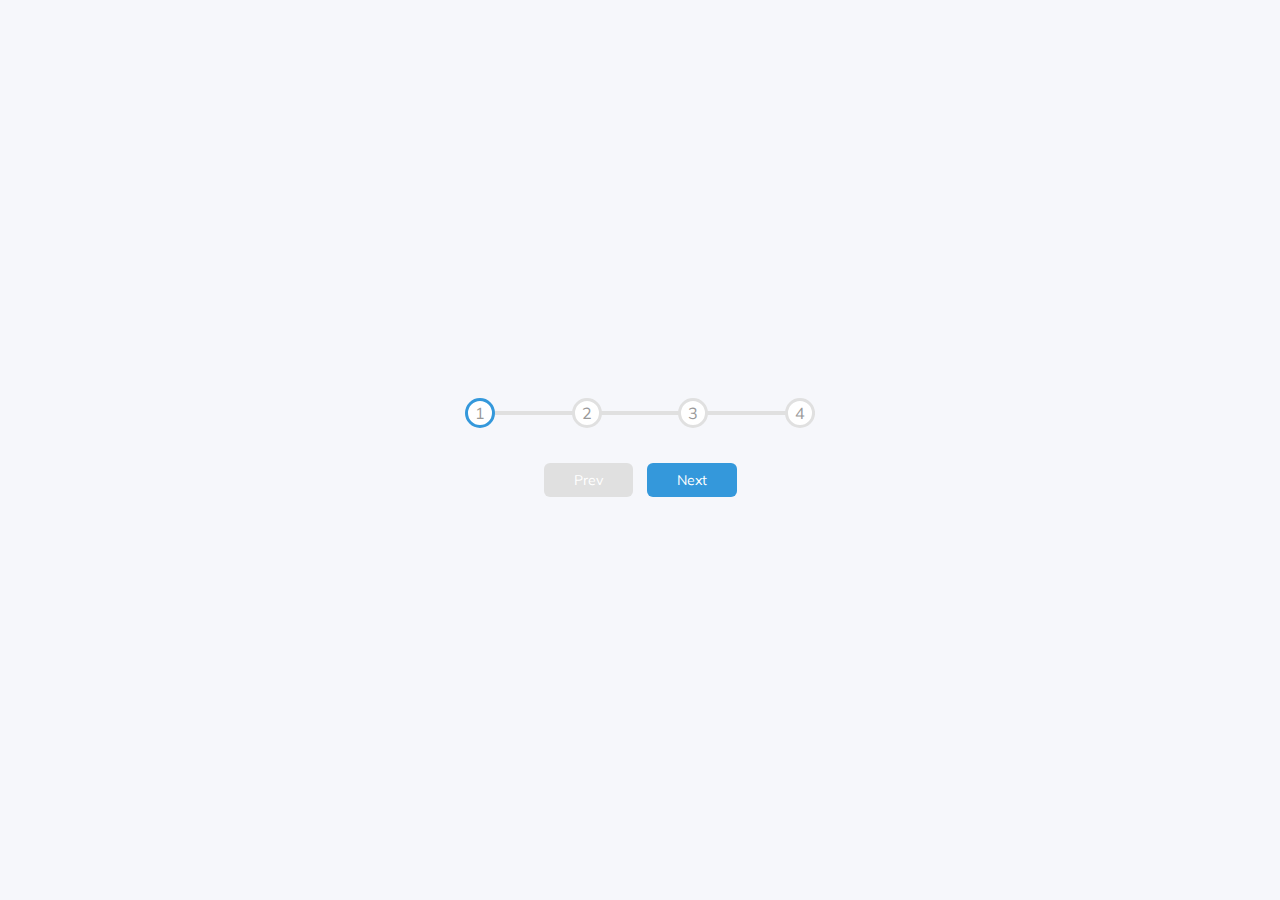
<file: 02_progress_steps/index.html>
<!DOCTYPE html>
<html lang="en">
  <head>
    <meta charset="UTF-8" />
    <meta http-equiv="X-UA-Compatible" content="IE=edge" />
    <meta name="viewport" content="width=device-width, initial-scale=1.0" />
    <title>Progress Steps</title>
    <!-- <link rel="stylesheet" href="https://cdnjs.cloudflare.com/ajax/libs/font-awesome/6.0.0-beta2/css/all.min.css"> -->
    <link rel="stylesheet" href="style.css" />
  </head>
  <body>
    <div class="container">
      <div class="progress-container">
        <div class="progress" id="progress"></div>
        <div class="circle active">1</div>
        <div class="circle">2</div>
        <div class="circle">3</div>
        <div class="circle">4</div>
      </div>

      <button class="btn" id="prev" disabled>Prev</button>
      <button class="btn" id="next">Next</button>
    </div>

    <script src="script.js"></script>
  </body>
</html>
</file>
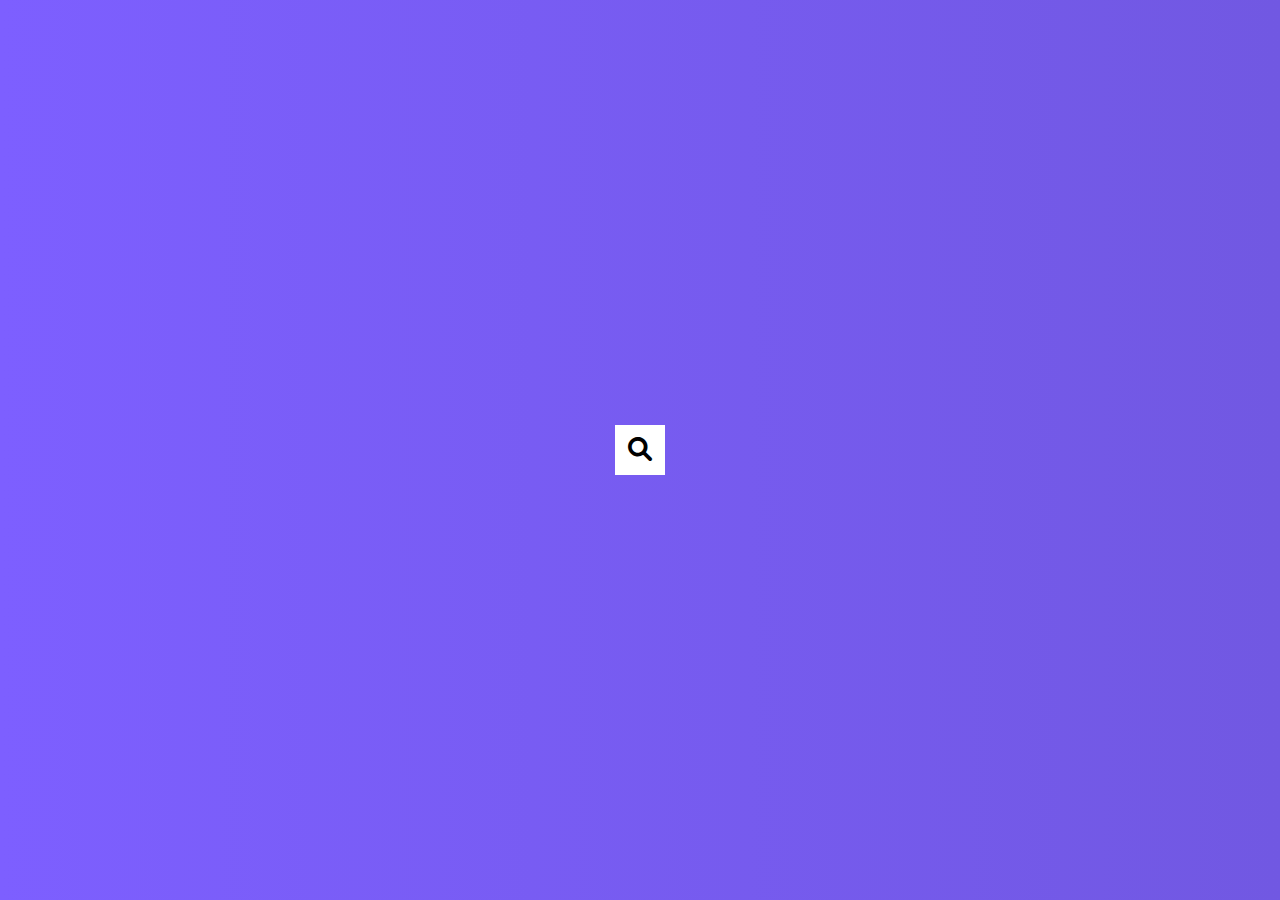
<file: 04_hidden_search_widget/index.html>
<!DOCTYPE html>
<html lang="en">
  <head>
    <meta charset="UTF-8" />
    <meta http-equiv="X-UA-Compatible" content="IE=edge" />
    <meta name="viewport" content="width=device-width, initial-scale=1.0" />
    <title>Hidden Search</title>
    <link
      rel="stylesheet"
      href="https://cdnjs.cloudflare.com/ajax/libs/font-awesome/6.0.0-beta2/css/all.min.css"
    />
    <link rel="stylesheet" href="style.css" />
  </head>
  <body>
    <div class="search">
      <input type="text" class="input" placeholder="Search..." />
      <button class="btn">
        <i class="fas fa-search"></i>
      </button>
    </div>

    <script src="script.js"></script>
  </body>
</html>
</file>
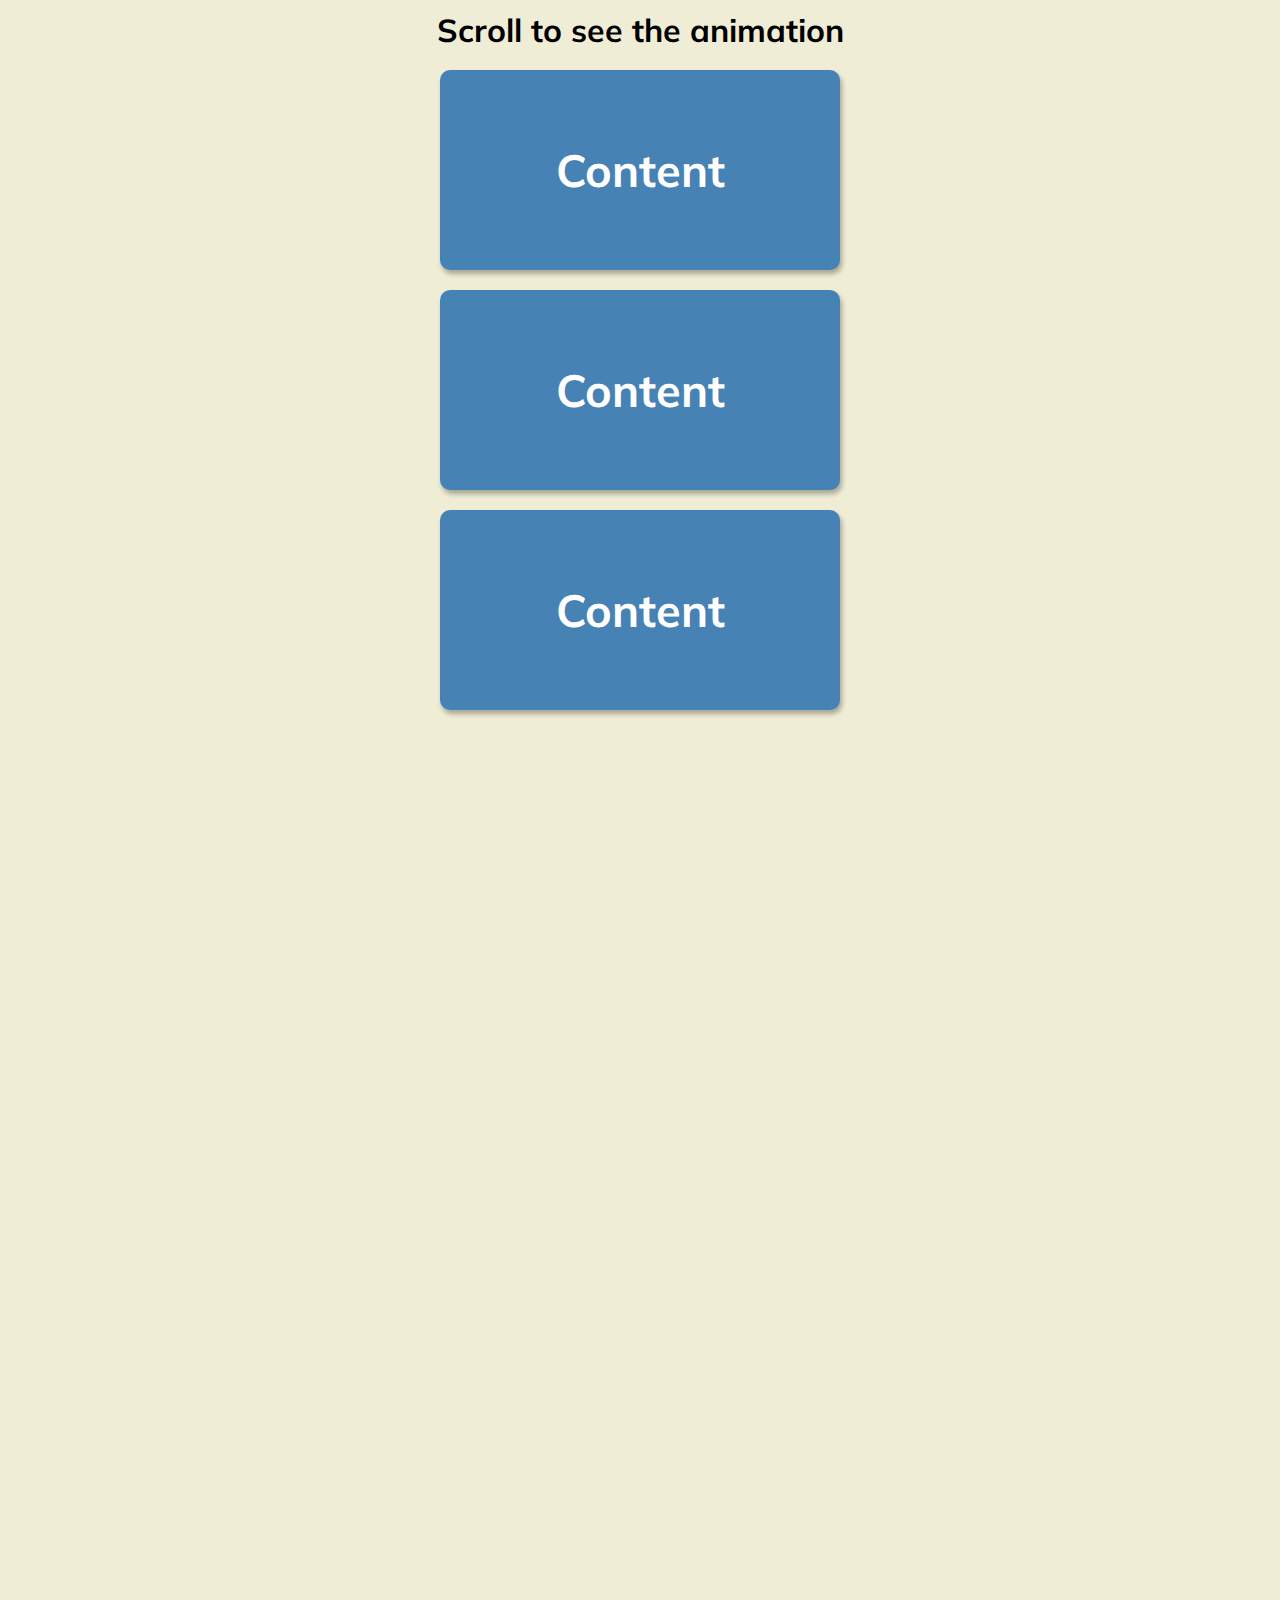
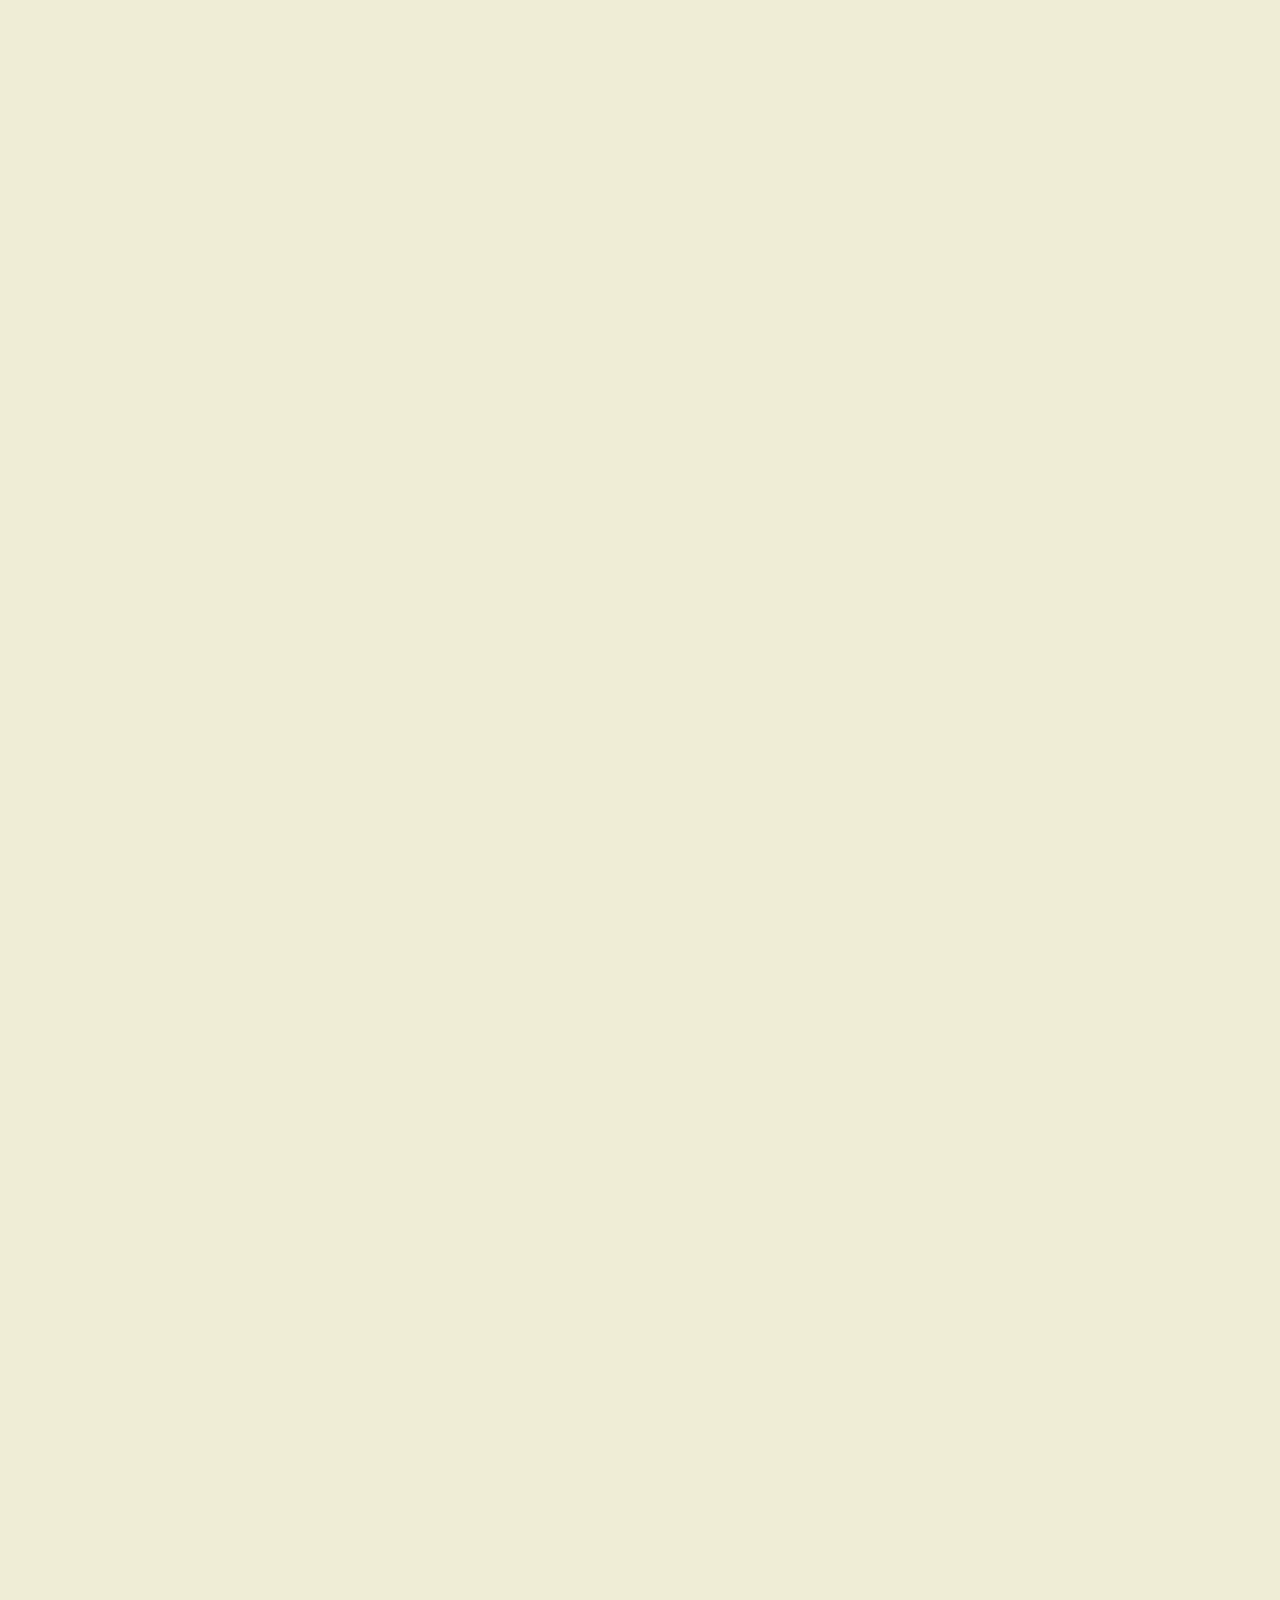
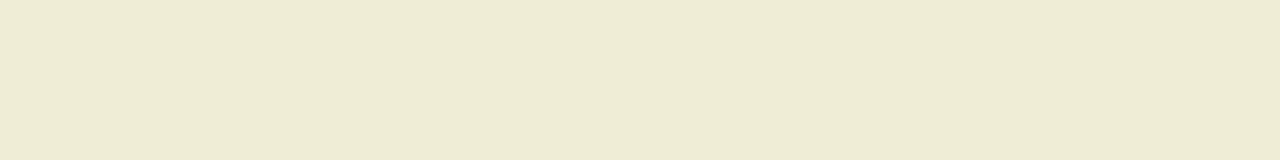
<file: 06_scroll_animation/index.html>
<!DOCTYPE html>
<html lang="en">
  <head>
    <meta charset="UTF-8" />
    <meta http-equiv="X-UA-Compatible" content="IE=edge" />
    <meta name="viewport" content="width=device-width, initial-scale=1.0" />
    <title>Scroll Animation</title>
    <!-- <link rel="stylesheet" href="https://cdnjs.cloudflare.com/ajax/libs/font-awesome/6.0.0-beta2/css/all.min.css"> -->
    <link rel="stylesheet" href="style.css" />
  </head>
  <body>
    <h1>Scroll to see the animation</h1>
    <div class="box">
      <h2>Content</h2>
    </div>
    <div class="box">
      <h2>Content</h2>
    </div>
    <div class="box">
      <h2>Content</h2>
    </div>
    <div class="box">
      <h2>Content</h2>
    </div>
    <div class="box">
      <h2>Content</h2>
    </div>
    <div class="box">
      <h2>Content</h2>
    </div>
    <div class="box">
      <h2>Content</h2>
    </div>
    <div class="box">
      <h2>Content</h2>
    </div>
    <div class="box">
      <h2>Content</h2>
    </div>
    <div class="box">
      <h2>Content</h2>
    </div>
    <div class="box">
      <h2>Content</h2>
    </div>
    <div class="box">
      <h2>Content</h2>
    </div>
    <div class="box">
      <h2>Content</h2>
    </div>
    <div class="box">
      <h2>Content</h2>
    </div>
    <div class="box">
      <h2>Content</h2>
    </div>
    <script src="script.js"></script>
  </body>
</html>
</file>
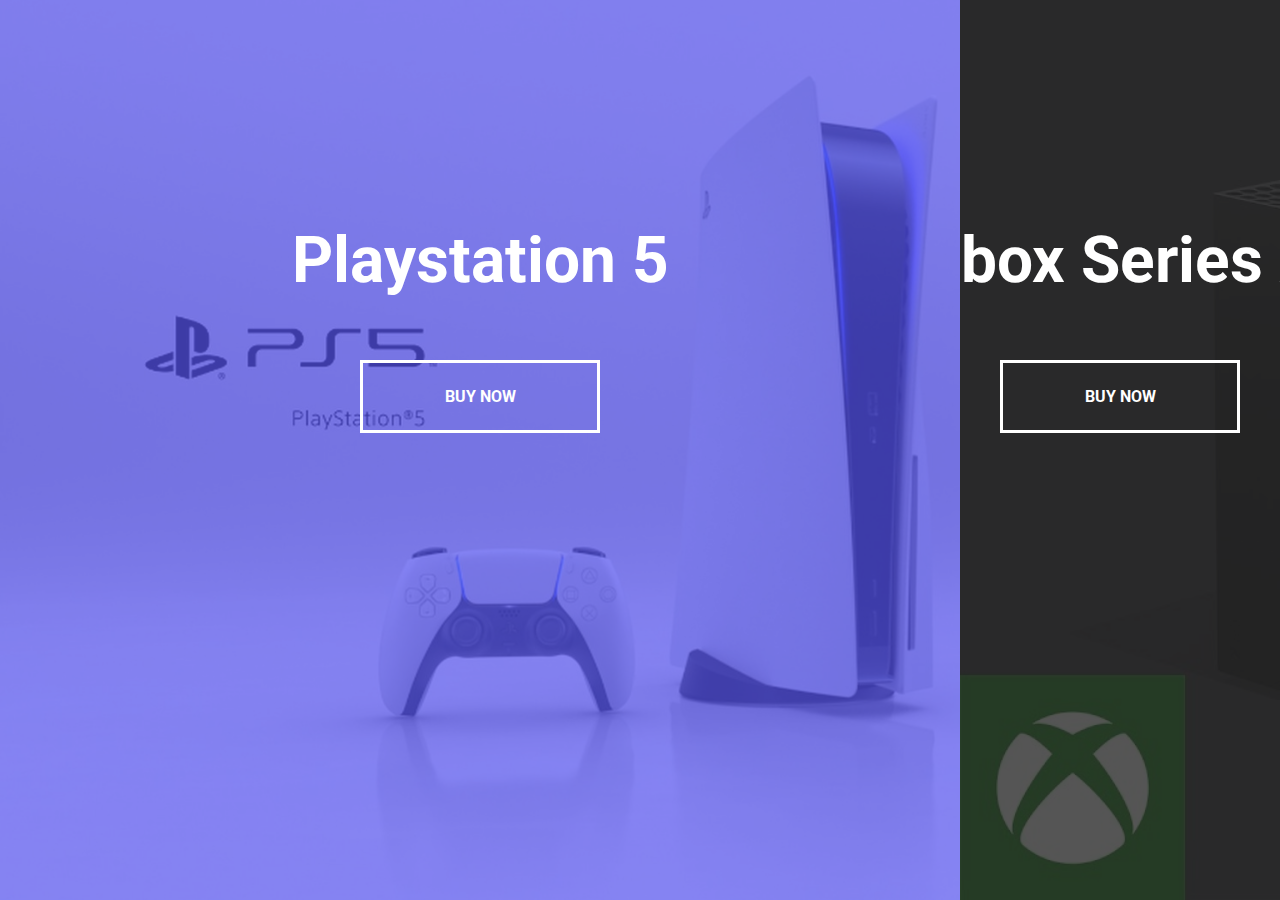
<file: 07_split_landing_page/index.html>
<!DOCTYPE html>
<html lang="en">
  <head>
    <meta charset="UTF-8" />
    <meta http-equiv="X-UA-Compatible" content="IE=edge" />
    <meta name="viewport" content="width=device-width, initial-scale=1.0" />
    <title>Split Landing Page</title>
    <!-- <link rel="stylesheet" href="https://cdnjs.cloudflare.com/ajax/libs/font-awesome/6.0.0-beta2/css/all.min.css"> -->
    <link rel="stylesheet" href="style.css" />
  </head>
  <body>
    <div class="container">
      <div class="split left">
        <h1>Playstation 5</h1>
        <a href="#" class="btn">Buy Now</a>
      </div>
      <div class="split right">
        <h1>Xbox Series X</h1>
        <a href="#" class="btn">Buy Now</a>
      </div>
    </div>

    <script src="script.js"></script>
  </body>
</html>
</file>
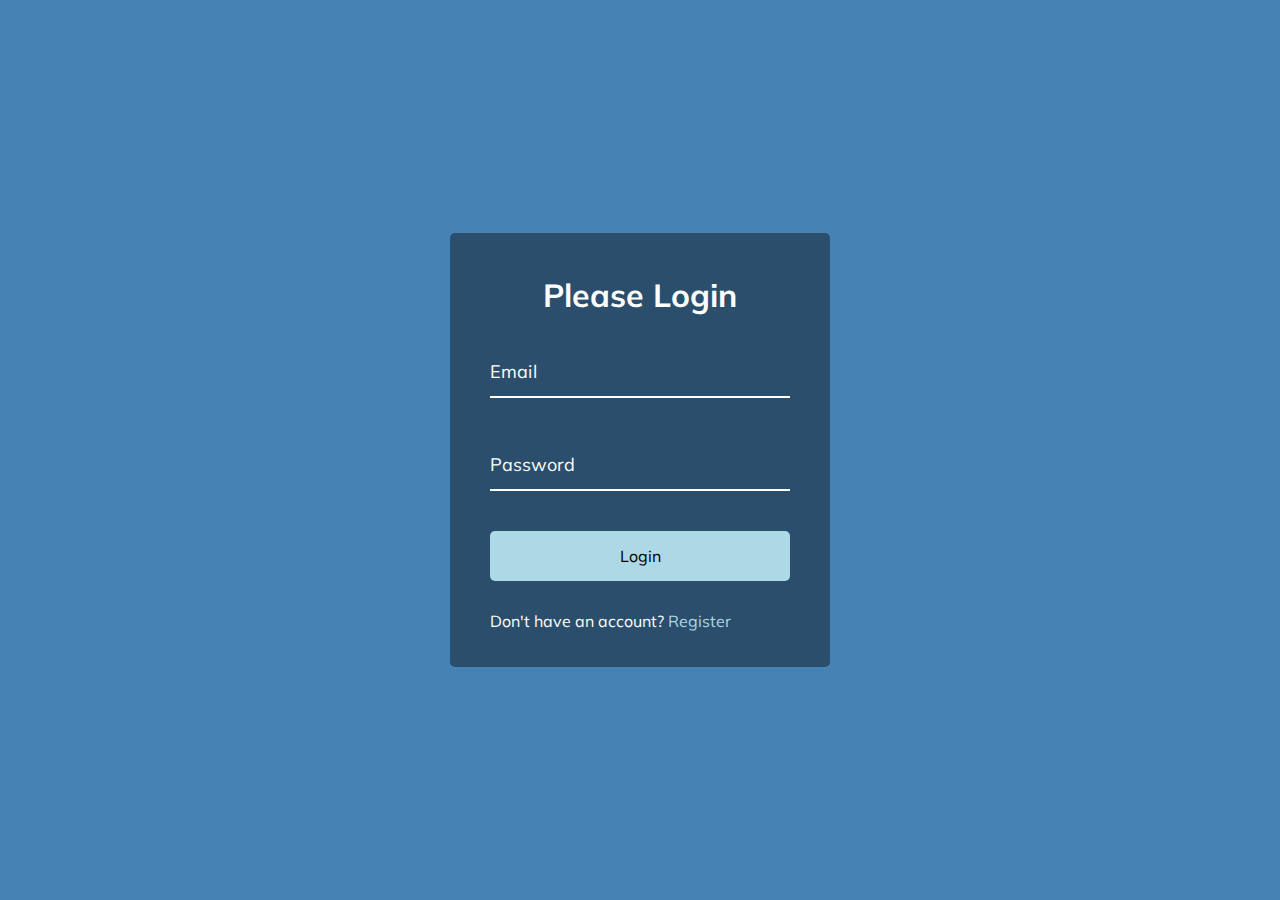
<file: 08_form_wave_animation/index.html>
<!DOCTYPE html>
<html lang="en">
  <head>
    <meta charset="UTF-8" />
    <meta http-equiv="X-UA-Compatible" content="IE=edge" />
    <meta name="viewport" content="width=device-width, initial-scale=1.0" />
    <title>Form Wave Animation</title>
    <!-- <link rel="stylesheet" href="https://cdnjs.cloudflare.com/ajax/libs/font-awesome/6.0.0-beta2/css/all.min.css"> -->
    <link rel="stylesheet" href="style.css" />
  </head>
  <body>
    <div class="container">
      <h1>Please Login</h1>
      <form>
        <div class="form-control">
          <input type="text" required />
          <label>Email</label>
        </div>
        <div class="form-control">
          <input type="password" required />
          <label>Password</label>
        </div>
        <button class="btn">Login</button>
        <p class="text">
          Don't have an account?
          <a href="#">Register</a>
        </p>
      </form>
    </div>
    <script src="script.js"></script>
  </body>
</html>
</file>
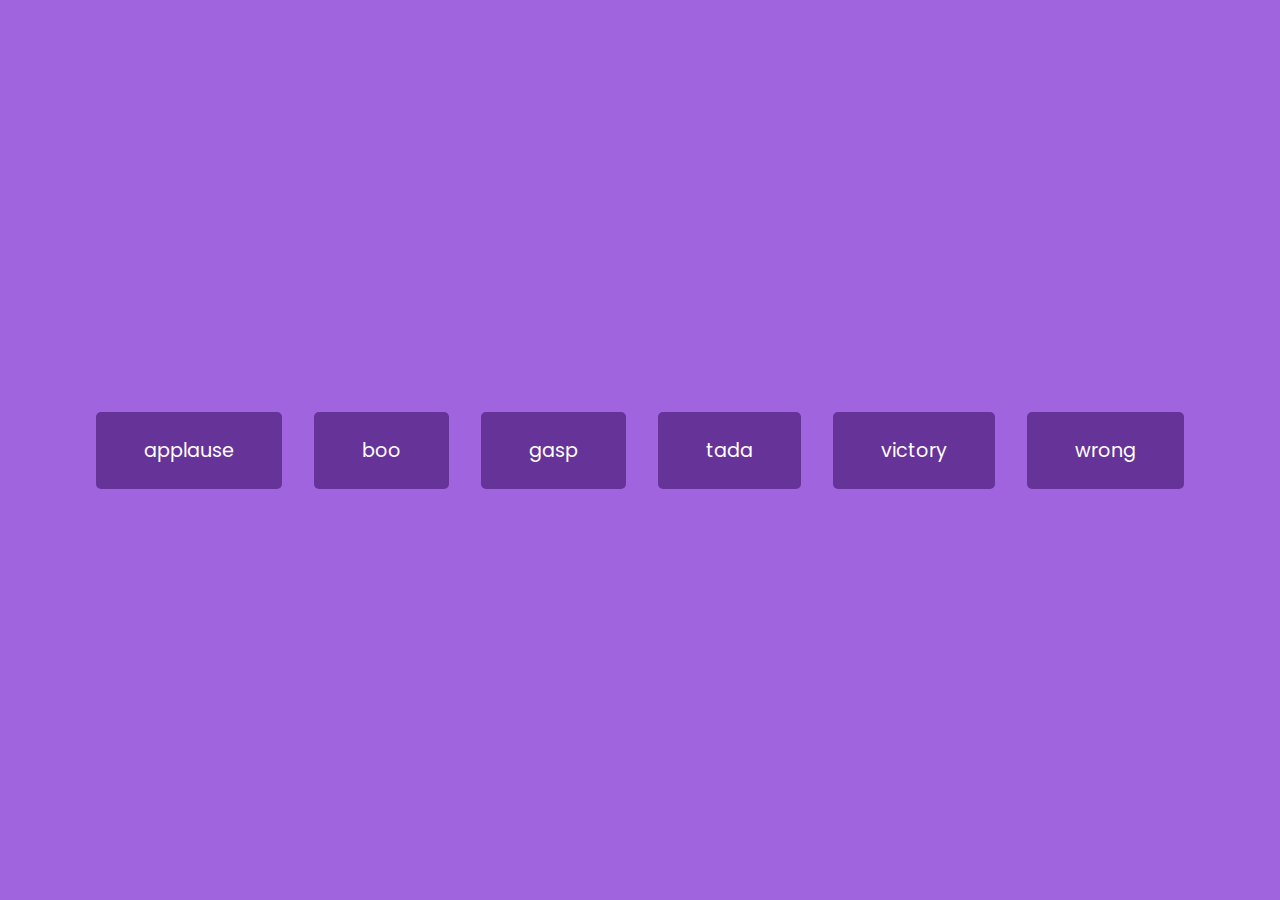
<file: 09_sound_board/index.html>
<!DOCTYPE html>
<html lang="en">
  <head>
    <meta charset="UTF-8" />
    <meta http-equiv="X-UA-Compatible" content="IE=edge" />
    <meta name="viewport" content="width=device-width, initial-scale=1.0" />
    <title>Sound Board</title>
    <!-- <link rel="stylesheet" href="https://cdnjs.cloudflare.com/ajax/libs/font-awesome/6.0.0-beta2/css/all.min.css"> -->
    <link rel="stylesheet" href="style.css" />
  </head>
  <body>
    <audio id="applause" src="sounds/applause.mp3"></audio>
    <audio id="boo" src="sounds/boo.mp3"></audio>
    <audio id="gasp" src="sounds/gasp.mp3"></audio>
    <audio id="tada" src="sounds/tada.mp3"></audio>
    <audio id="victory" src="sounds/victory.mp3"></audio>
    <audio id="wrong" src="sounds/wrong.mp3"></audio>

    <div id="buttons"></div>
    <script src="script.js"></script>
  </body>
</html>
</file>
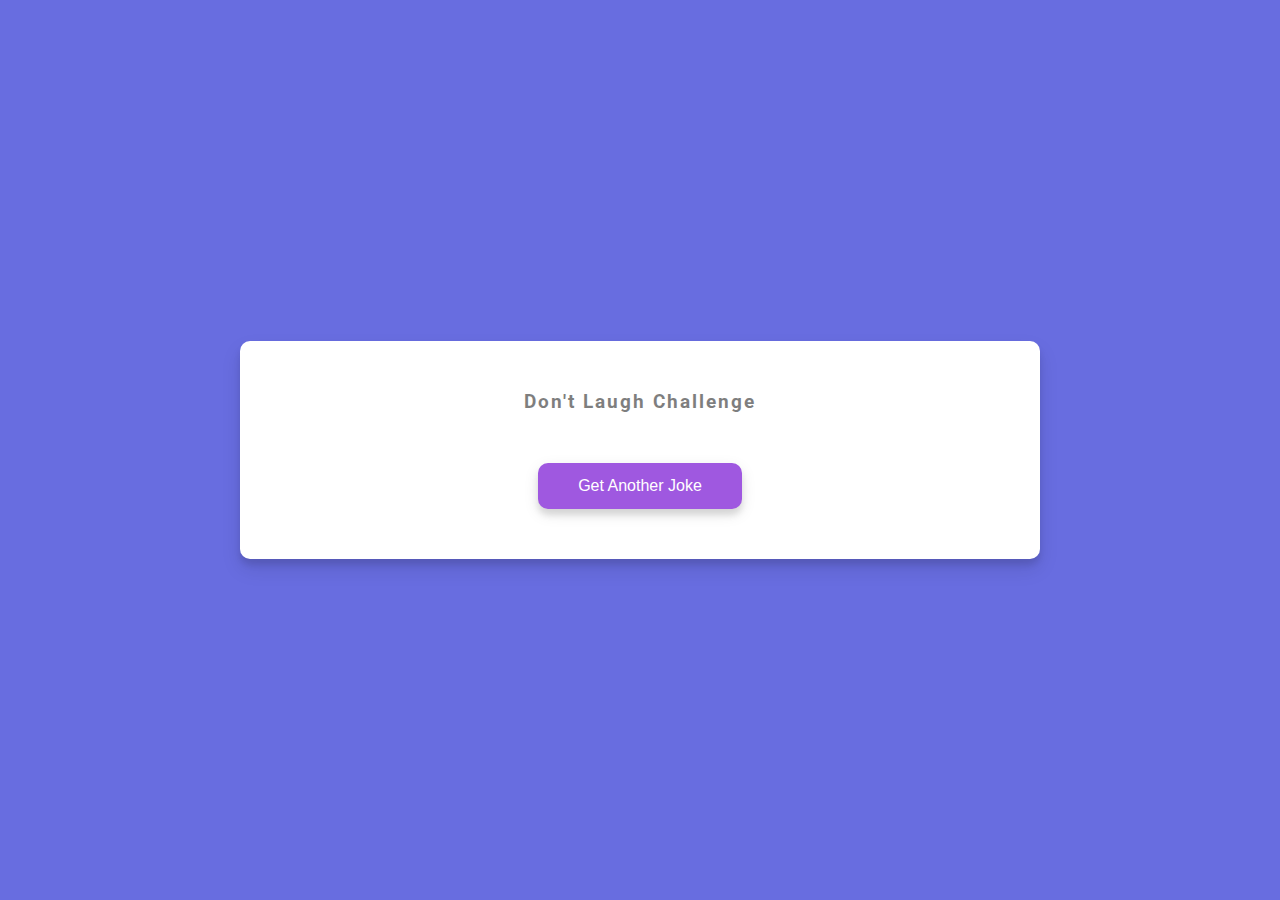
<file: 10_dad_jokes/index.html>
<!DOCTYPE html>
<html lang="en">
  <head>
    <meta charset="UTF-8" />
    <meta http-equiv="X-UA-Compatible" content="IE=edge" />
    <meta name="viewport" content="width=device-width, initial-scale=1.0" />
    <title>Dad Jokes</title>
    <!-- <link rel="stylesheet" href="https://cdnjs.cloudflare.com/ajax/libs/font-awesome/6.0.0-beta2/css/all.min.css"> -->
    <link rel="stylesheet" href="style.css" />
  </head>
  <body>
    <div class="container">
      <h3>Don't Laugh Challenge</h3>
      <div class="joke" id="joke"></div>
      <button id="jokeBtn" class="btn">Get Another Joke</button>
    </div>

    <script src="script.js"></script>
  </body>
</html>
</file>
<file: 02_progress_steps/style.css>
@import url('https://fonts.googleapis.com/css?family=Muli&display=swap');

* {
  box-sizing: border-box;
}

body {
  font-family: 'Muli', sans-serif;
  background-color: #f6f7fb;
  display: flex;
  align-items: center;
  justify-content: center;
  height: 100vh;
  overflow: hidden;
  margin: 0;
}

.container {
  text-align: center;
}

.progress-container {
  display: flex;
  justify-content: space-between;
  position: relative;
  margin-bottom: 30px;
  max-width: 100%;
  width: 350px;
}

.progress-container::before {
  content: '';
  background-color: #e0e0e0;
  position: absolute;
  top: 50%;
  left: 0;
  transform: translateY(-50%);
  height: 4px;
  width: 100%;
  z-index: -1;
}
.progress {
  background-color: #3498db;
  position: absolute;
  top: 50%;
  left: 0;
  transform: translateY(-50%);
  height: 4px;
  width: 0%;
  z-index: -1;
  transition: 0.4s ease;
}

.circle {
  background-color: #fff;
  color: #999;
  border-radius: 50%;
  height: 30px;
  width: 30px;
  display: flex;
  align-items: center;
  justify-content: center;
  border: 3px solid #e0e0e0;
  transition: 0.4s ease;
}

.circle.active {
  border-color: #3498db;
}

.btn {
  background-color: #3498db;
  color: #fff;
  border: none;
  border-radius: 6px;
  cursor: pointer;
  font-family: inherit;
  padding: 8px 30px;
  margin: 5px;
  font-size: 14px;
}

.btn:active {
  transform: scale(0.98);
}

.btn:disabled {
  background-color: #e0e0e0;
  cursor: not-allowed;
}
</file>
<file: 04_hidden_search_widget/style.css>
@import url('https://fonts.googleapis.com/css2?family=Roboto:wght@400;700&display=swap');
* {
  box-sizing: border-box;
}

body {
  background-image: linear-gradient(90deg, #7d5fff, #7158e2);
  font-family: 'Roboto', sans-serif;
  display: flex;
  align-items: center;
  justify-content: center;
  height: 100vh;
  overflow: hidden;
  margin: 0;
}

.search {
  position: relative;
  height: 50px;
}

.search .input {
  background-color: white;
  border: 0;
  font-size: 18px;
  padding: 15px;
  height: 50px;
  width: 50px;
  transition: width 0.3s ease;
}

.btn {
  background-color: #fff;
  border: 0;
  cursor: pointer;
  font-size: 24px;
  position: absolute;
  top: 0;
  left: 0;
  height: 50px;
  width: 50px;
  transition: transform 0.3s ease;
}

.btn:focus,
.input:focus {
  outline: none;
}

.search.active .input {
  width: 200px;
}

.search.active .btn {
  transform: translateX(198px);
}
</file>
<file: 06_scroll_animation/style.css>
@import url('https://fonts.googleapis.com/css?family=Muli&display=swap');
* {
  box-sizing: border-box;
}

body {
  background-color: #efedd6;
  font-family: 'Muli', sans-serif;
  display: flex;
  flex-direction: column;
  align-items: center;
  justify-content: center;
  margin: 0;
  overflow-x: hidden;
}

h1 {
  margin: 10px;
}

.box {
  background-color: steelblue;
  color: #fff;
  display: flex;
  align-items: center;
  justify-content: center;
  width: 400px;
  height: 200px;
  margin: 10px;
  border-radius: 10px;
  box-shadow: 2px 4px 5px rgba(0, 0, 0, 0.3);
  transform: translateX(400%);
  transition: transform 0.4s ease;
}

.box:nth-of-type(even) {
  transform: translateX(-400%);
}

.box.show {
  transform: translateX(0);
}

.box h2 {
  font-size: 45px;
}
</file>
<file: 07_split_landing_page/style.css>
@import url('https://fonts.googleapis.com/css2?family=Roboto:wght@400;700&display=swap');

:root {
  --left-bg-color: rgba(87, 84, 236, 0.7);
  --right-bg-color: rgba(43, 43, 43, 0.8);
  --left-btn-hover-color: rgba(87, 84, 236, 1);
  --right-btn-hover-color: rgba(28, 122, 28, 1);
  --hover-width: 75%;
  --other-width: 25%;
  --speed: 1000ms;
}
* {
  box-sizing: border-box;
}

body {
  font-family: 'Roboto', sans-serif;
  height: 100vh;
  overflow: hidden;
  margin: 0;
}

h1 {
  font-size: 4rem;
  color: #fff;
  position: absolute;
  left: 50%;
  top: 20%;
  transform: translateX(-50%);
  white-space: nowrap;
}

.btn {
  position: absolute;
  display: flex;
  align-items: center;
  justify-content: center;
  left: 50%;
  top: 40%;
  transform: translateX(-50%);
  text-decoration: none;
  color: #fff;
  border: #fff solid 0.2rem;
  font-size: 1rem;
  font-weight: bold;
  text-transform: uppercase;
  width: 15rem;
  padding: 1.5rem;
}

.split.left .btn:hover {
  background-color: var(--left-btn-hover-color);
  border-color: var(--left-btn-hover-color);
}

.split.right .btn:hover {
  background-color: var(--right-btn-hover-color);
  border-color: var(--right-btn-hover-color);
}

.container {
  position: relative;
  width: 100%;
  height: 100%;
  background: #333;
}

.split {
  position: absolute;
  width: 50%;
  height: 100%;
  overflow: hidden;
}

.split.left {
  left: 0;
  background: url('ps.jpg');
  background-repeat: no-repeat;
  background-size: cover;
}

.split.left::before {
  content: '';
  position: absolute;
  width: 100%;
  height: 100%;
  background-color: var(--left-bg-color);
}

.split.right {
  right: 0;
  background: url('xbox.jpg');
  background-repeat: no-repeat;
  background-size: cover;
}

.split.right::before {
  content: '';
  position: absolute;
  width: 100%;
  height: 100%;
  background-color: var(--right-bg-color);
}

.split.right,
.split.left,
.split.right::before,
.split.left::before {
  transition: all var(--speed) ease-in-out;
}

.hover-left .left {
  width: var(--hover-width);
}

.hover-left .right {
  width: var(--other-width);
}

.hover-right .right {
  width: var(--hover-width);
}

.hover-right .left {
  width: var(--other-width);
}

@media (max-width: 800px) {
  h1 {
    font-size: 2rem;
    top: 30%;
  }
  .btn {
    padding: 1.2rem;
    width: 12rem;
  }
}
</file>
<file: 08_form_wave_animation/style.css>
@import url('https://fonts.googleapis.com/css?family=Muli&display=swap');

* {
  box-sizing: border-box;
}

body {
  font-family: 'Muli', sans-serif;
  background-color: steelblue;
  color: #fff;
  display: flex;
  flex-direction: column;
  align-items: center;
  justify-content: center;
  height: 100vh;
  overflow: hidden;
  margin: 0;
}

.container {
  background-color: rgba(0, 0, 0, 0.4);
  padding: 20px 40px;
  border-radius: 5px;
}

.btn {
  cursor: pointer;
  display: inline-block;
  width: 100%;
  background: lightblue;
  padding: 15px;
  font-family: inherit;
  font-size: 16px;
  border: 0;
  border-radius: 5px;
}

.btn:focus {
  outline: 0;
}

.btn:active {
  transform: scale(0.98);
}

.text {
  margin-top: 30px;
}

.container h1 {
  text-align: center;
  margin-bottom: 30px;
}

.container a {
  text-decoration: none;
  color: lightblue;
}

.form-control {
  position: relative;
  margin: 20px 0 40px;
  width: 300px;
}

.form-control input {
  background-color: transparent;
  border: 0;
  border-bottom: 2px #fff solid;
  display: block;
  width: 100%;
  padding: 15px 0;
  font-size: 18px;
  color: #fff;
}

.form-control input:focus,
.form-control input:valid {
  outline: 0;
  border-bottom-color: lightblue;
}

.form-control label {
  position: absolute;
  top: 15px;
  left: 0;
}

.form-control label span {
  display: inline-block;
  font-size: 18px;
  min-width: 5px;
}
.form-control input:focus + label span,
.form-control input:valid + label span {
  color: lightblue;
  transform: translateY(-30px);
  transition: 0.3s cubic-bezier(0.68, -0.55, 0.265, 1.55);
}
</file>
<file: 09_sound_board/style.css>
@import url('https://fonts.googleapis.com/css2?family=Poppins:wght@200;400&display=swap');
* {
  box-sizing: border-box;
}

body {
  background-color: rgb(161, 100, 223);
  font-family: 'Poppins', sans-serif;
  display: flex;
  flex-wrap: wrap;
  align-items: center;
  justify-content: center;
  text-align: center;
  height: 100vh;
  overflow: hidden;
  margin: 0;
}

.btn {
  background-color: rebeccapurple;
  border-radius: 5px;
  border: none;
  color: #fff;
  margin: 1rem;
  padding: 1.5rem 3rem;
  font-size: 1.2rem;
  font-family: inherit;
}

.btn:hover {
  opacity: 0.9;
}

.btn:active {
  transform: scale(0.98);
}

.bnt:focus {
  outline: none;
}
</file>
<file: 10_dad_jokes/style.css>
@import url('https://fonts.googleapis.com/css2?family=Roboto:wght@400;700&display=swap');

* {
  box-sizing: border-box;
}

body {
  background-color: #686de0;
  font-family: 'Roboto', sans-serif;
  display: flex;
  flex-direction: column;
  align-items: center;
  justify-content: center;
  height: 100vh;
  overflow: hidden;
  margin: 0;
  padding: 20px;
}

.container {
  background-color: #fff;
  border-radius: 10px;
  box-shadow: 0 10px 20px rgba(0, 0, 0, 0.1), 0 6px 6px rgba(0, 0, 0, 0.1);
  padding: 50px 20px;
  text-align: center;
  max-width: 100%;
  width: 800px;
}

h3 {
  margin: 0;
  opacity: 0.5;
  letter-spacing: 2px;
}

.joke {
  font-size: 30px;
  letter-spacing: 1px;
  line-height: 40px;
  margin: 50px auto;
  max-width: 600px;
}

.btn {
  background-color: #9f58e0;
  border: 0;
  border-radius: 10px;
  color: #fff;
  box-shadow: 0 5px 15px rgba(0, 0, 0, 0.1), 0 6px 6px rgba(0, 0, 0, 0.1);
  padding: 14px 40px;
  font-size: 16px;
  cursor: pointer;
}

.btn:active {
  transform: scale(0.98);
}

.btn:focus {
  outline: 0;
}
</file>
